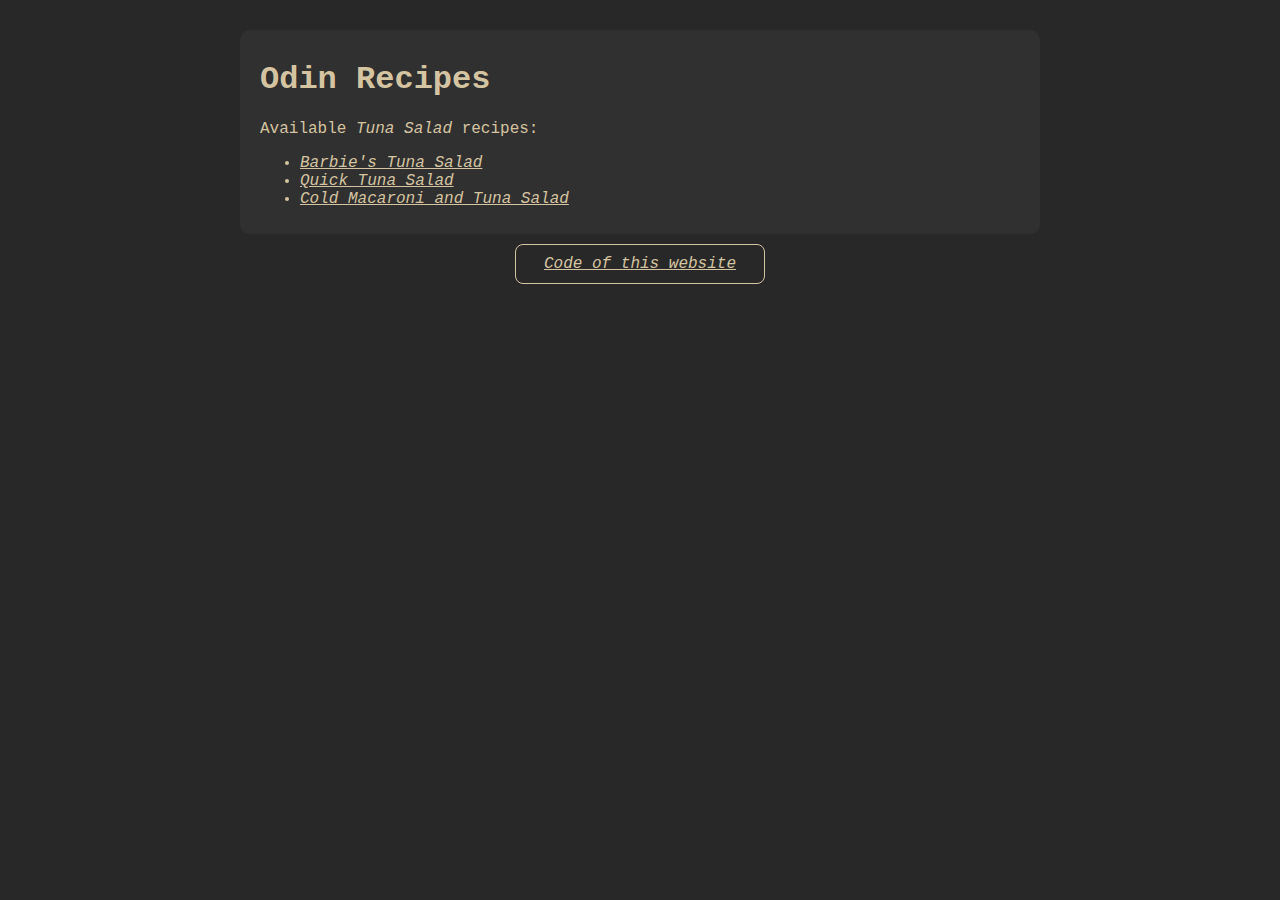
<file: index.html>
<!DOCTYPE html>

<html lang="en">
    <head>
        <meta charset="UTF-8">
        <title>Project 1: Recipes</title>
        <link rel="stylesheet" href="./style/index.css">
    </head>
    <body>
        <div class="article">
            <h1>Odin Recipes</h1>
            <p>Available <em>Tuna Salad</em> recipes:</p>
            <!--
                Remember: "An inline element cannot contain a block-level element!"
            -->
            <ul>
                <li><a href="./recipes/barbiets.html" target="_self" rel="noreferrer">Barbie's Tuna Salad</a></li>
                <li><a href="./recipes/quickts.html" rel="noreferrer">Quick Tuna Salad</a></li>
                <li><a href="./recipes/macaronits.html" rel="noopener noreferrer">Cold Macaroni and Tuna Salad</a></li>
            </ul>
        </div>
        <div class="goback">
            <a href="https://github.com/mertgulexe/odin-recipes" rel="noreferrer" target="_blank">Code of this website</a>
        </div>
    </body>
</html>
</file>
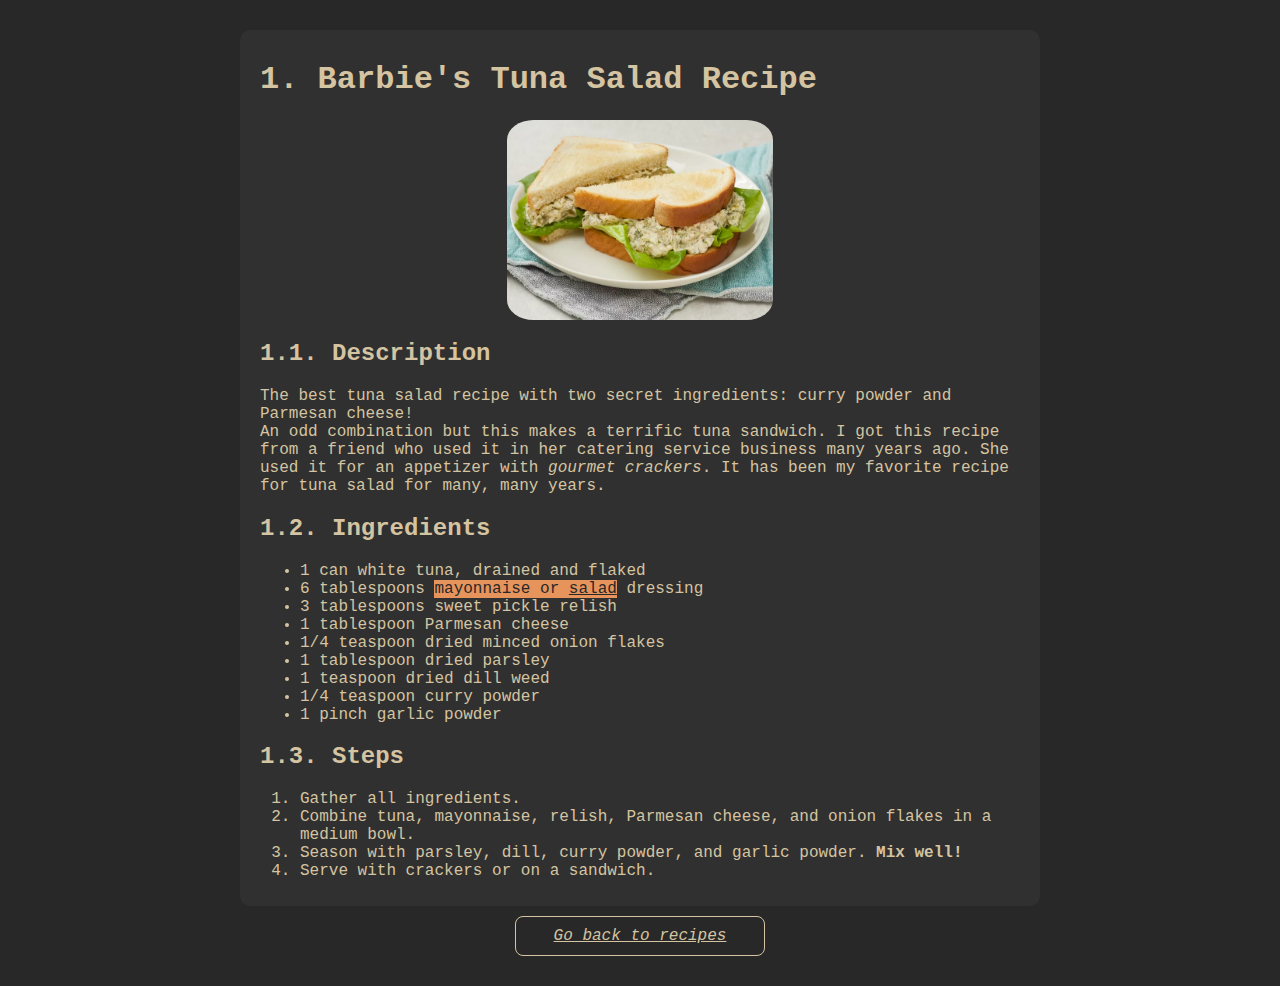
<file: recipes/barbiets.html>
<!DOCTYPE html>

<html lang="en">
    <head>
        <meta charset="UTF-8">
	    <title>Barbie's Tuna Salad</title>
        <link rel="stylesheet" href="../style/index.css">
    </head>
    <body>
        <div class="article">
            <h1>1. Barbie's Tuna Salad Recipe</h1>
            <img src="../img/barbiets-01.webp" alt="Low angle looking at two halves of Barbie's tuna salad sandwiches on a white plate" height="200">
            <h2>1.1. Description</h2>
            <p>
                The best tuna salad recipe with two secret ingredients:
                curry powder and Parmesan cheese!
                <br>An odd combination but this
                makes a terrific tuna sandwich. I got this recipe from a friend
                who used it in her catering service business many years ago.
                She used it for an appetizer with <em>gourmet crackers</em>.
                It has been my favorite recipe for tuna salad for many, many years.
            </p>
            <h2>1.2. Ingredients</h2>
            <ul>
                <li>1 can white tuna, drained and flaked</li>
                <li>6 tablespoons <span class="random-highlight">mayonnaise or <a class="random-highlight-link" href="https://en.wikipedia.org/wiki/Salad" rel="noreferrer" target="_blank">salad</a></span> dressing</li>
                <li>3 tablespoons sweet pickle relish</li>
                <li>1 tablespoon Parmesan cheese</li>
                <li>1/4 teaspoon dried minced onion flakes</li>
                <li>1 tablespoon dried parsley</li>
                <li>1 teaspoon dried dill weed</li>
                <li>1/4 teaspoon curry powder</li>
                <li>1 pinch garlic powder</li>
            </ul>
            <h2>1.3. Steps</h2>
            <ol>
                <li>Gather all ingredients.</li>
                <li>Combine tuna, mayonnaise, relish, Parmesan cheese, and 
                    onion flakes in a medium bowl.</li>
                <li>Season with parsley, dill, curry powder, and garlic powder.
                    <strong>Mix well!</strong></li>
                <li>Serve with crackers or on a sandwich.</li>
            </ol>
        </div>
        <div class="goback">
            <a href="../index.html" rel="noreferrer">Go back to recipes</a>
        </div>
    </body>
</html>
</file>
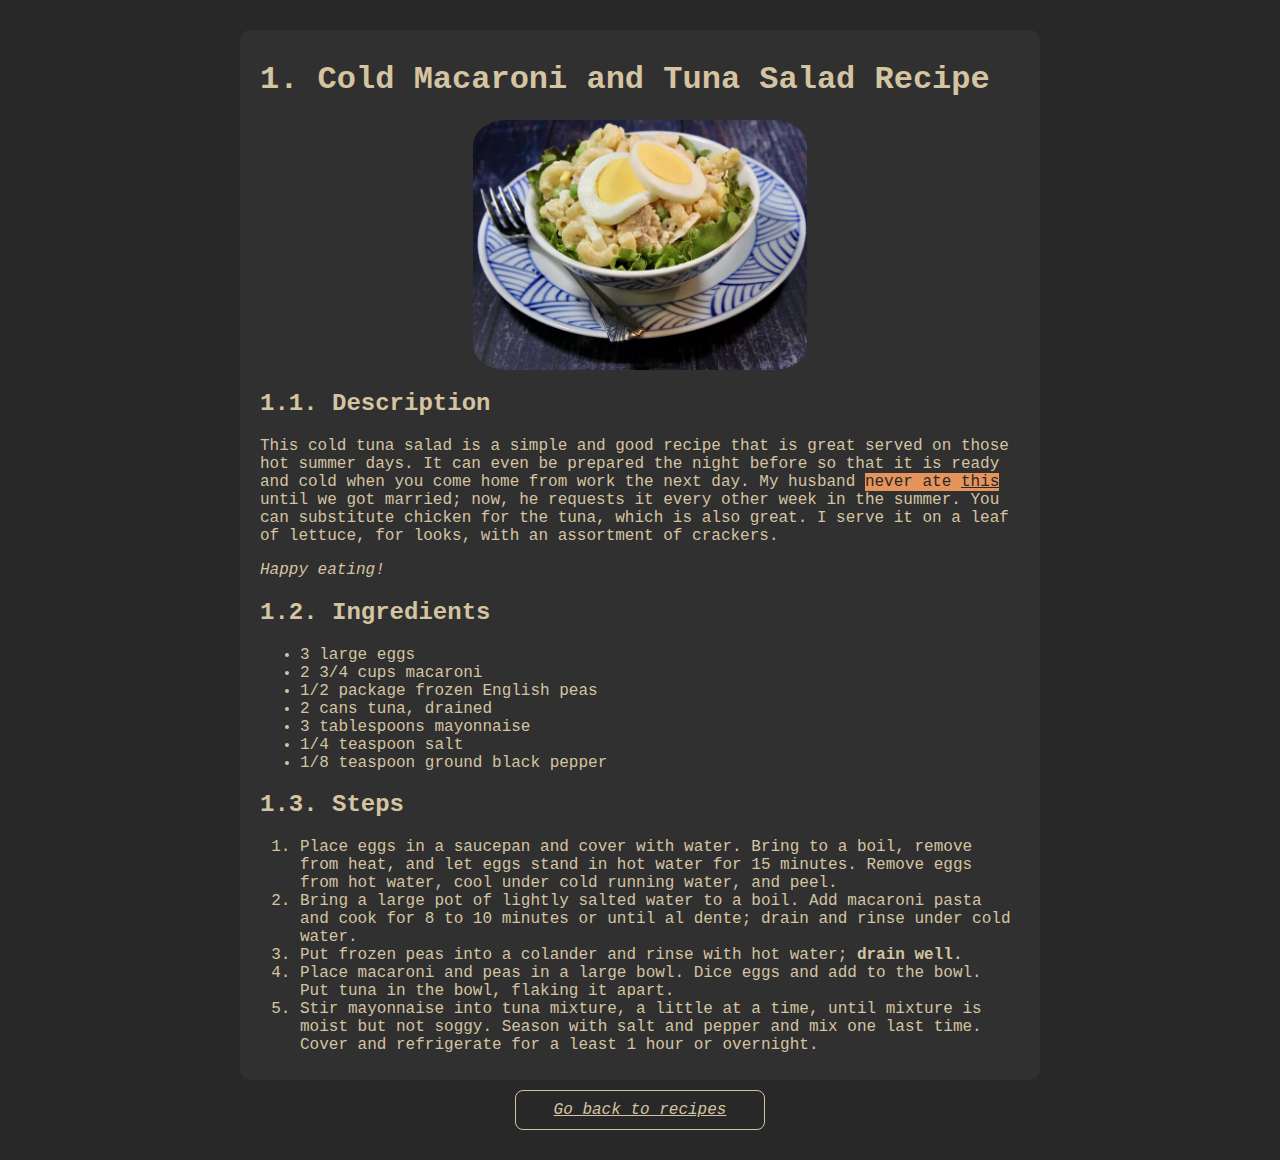
<file: recipes/macaronits.html>
<!DOCTYPE html>

<html lang="en">
    <head>
        <meta charset="UTF-8">
	    <title>Cold Macaroni and Tuna Salad</title>
        <link rel="stylesheet" href="../style/index.css">
    </head>
    <body>
        <div class="article">
            <h1>1. Cold Macaroni and Tuna Salad Recipe</h1>
            <img src="../img/macaronits-01.webp" alt="Maccaroni-tuna salad with sliced egg on top in blue patterned bowl above a similar plate" height="250">
            <h2>1.1. Description</h2>
            <p>
                This cold tuna salad is a simple and good recipe that is great
                served on those hot summer days. It can even be prepared the
                night before so that it is ready and cold when you come home from
                work the next day. My husband <span class="random-highlight"> never ate <a class="random-highlight-link" href="https://peps.python.org/pep-0020/" rel="noreferrer" target="_blank">this</a></span> until
                we got married; now, he requests it every other week in the summer.
                You can substitute chicken for the tuna, which is also great.
                I serve it on a leaf of lettuce, for looks, with an assortment
                of crackers.
            </p>
            <p><em>Happy eating!</em></p>
            <h2>1.2. Ingredients</h2>
            <ul>
                <li>3 large eggs</li>
                <li>2 3/4 cups macaroni</li>
                <li>1/2 package frozen English peas</li>
                <li>2 cans tuna, drained</li>
                <li>3 tablespoons mayonnaise</li>
                <li>1/4 teaspoon salt</li>
                <li>1/8 teaspoon ground black pepper</li>
            </ul>
            <h2>1.3. Steps</h2>
            <ol>    
                <li>
                    Place eggs in a saucepan and cover with water.
                    Bring to a boil, remove from heat, and let eggs stand in hot
                    water for 15 minutes. Remove eggs from hot water,
                    cool under cold running water, and peel.
                </li>
                <li>
                    Bring a large pot of lightly salted water to a boil.
                    Add macaroni pasta and cook for 8 to 10 minutes or
                    until al dente; drain and rinse under cold water.
                </li>
                <li>
                    Put frozen peas into a colander and rinse with hot water;
                    <strong>drain well.</strong>
                </li>
                <li>
                    Place macaroni and peas in a large bowl.
                    Dice eggs and add to the bowl.
                    Put tuna in the bowl, flaking it apart.
                </li>
                <li>
                    Stir mayonnaise into tuna mixture, a little at a time,
                    until mixture is moist but not soggy.
                    Season with salt and pepper and mix one last time.
                    Cover and refrigerate for a least 1 hour or overnight.
                </li>
            </ol>
        </div>
        <div class="goback">
            <a href="../index.html" rel="noreferrer">Go back to recipes</a>
        </div>
    </body>
</html>
</file>
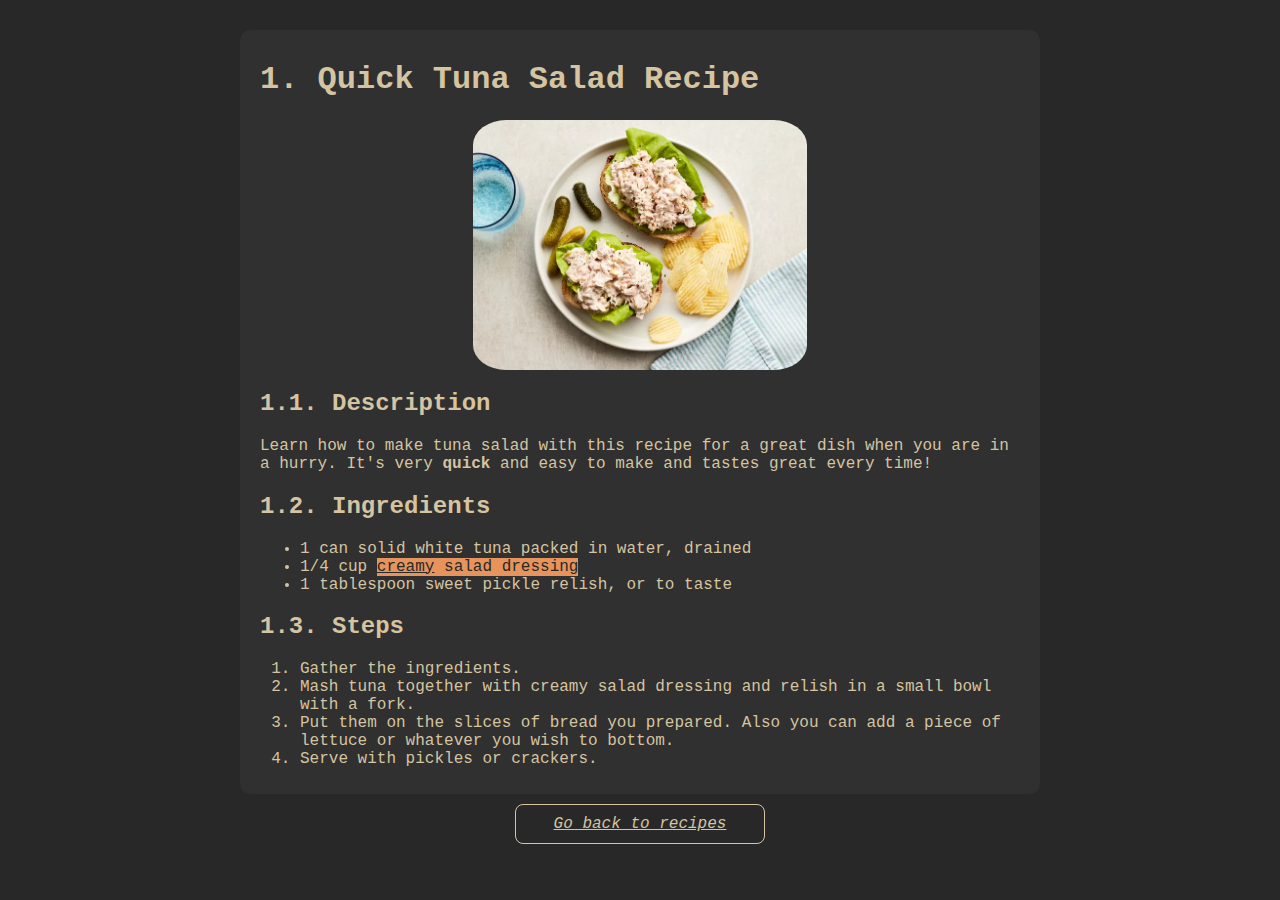
<file: recipes/quickts.html>
<!DOCTYPE html>

<html lang="en">
    <head>
        <meta charset="UTF-8">
	    <title>Quick Tuna Salad</title>
        <link rel="stylesheet" href="../style/index.css">
    </head>
    <body>
        <div class="article">
            <h1>1. Quick Tuna Salad Recipe</h1>
            <img src="../img/quickts-01.webp" alt="Looking down at a white plate of tuna salad with a side of chips and pickles." height="250">
            <h2>1.1. Description</h2>
            <p>
                Learn how to make tuna salad with this recipe for a great dish
                when you are in a hurry. It's very <strong>quick</strong> and
                easy to make and tastes great every time!
            </p>
            <h2>1.2. Ingredients</h2>
            <ul>
                <li>1 can solid white tuna packed in water, drained</li>
                <li>1/4 cup <span class="random-highlight"><a class="random-highlight-link" href="https://en.wikipedia.org/wiki/Cream_pie" rel="noreferrer" target="_blank">creamy</a> salad dressing</span></li>
                <li>1 tablespoon sweet pickle relish, or to taste</li>
            </ul>
            <h2>1.3. Steps</h2>
            <ol>
                <li>Gather the ingredients.</li>
                <li>Mash tuna together with creamy salad dressing and relish
                    in a small bowl with a fork.</li>
                <li>Put them on the slices of bread you prepared. Also you can add
                    a piece of lettuce or whatever you wish to bottom.</li>
                <li>Serve with pickles or crackers.</li>
            </ol>
        </div>
        <div class="goback">
            <a href="../index.html" rel="noreferrer">Go back to recipes</a>
        </div>
    </body>
</html>
</file>
<file: style/index.css>
html {
    box-sizing: border-box;
    /* border: 1px solid #ff000060; */
}

*,
*::before,
*::after {
    box-sizing: inherit;
}

* {
    color: #D5C4A1;
    font-family: 'Courier New', Courier, monospace;
}

body {
    background-color: #282828;
    max-width: 800px;
    margin: 30px auto;
}

a {
    font-style: italic;
}

img {
    display: block;
    align-content: center;
    margin: 10px auto;
    border-radius: 10%;
}

.article {
    background-color: #303030;
    padding: 10px 20px;
    border-radius: 10px;
}

.goback {
    text-align: center;
    border: 1.5px solid #D5C4A1 ;
    border-radius: 8px;
    padding: 10px;
    max-width: 250px;
    margin: 10px auto 0px auto;
}

.random-highlight,
.random-highlight-link {
    background-color: #e6945c;
    color: #282828;
    font-style: normal;
}
</file>
